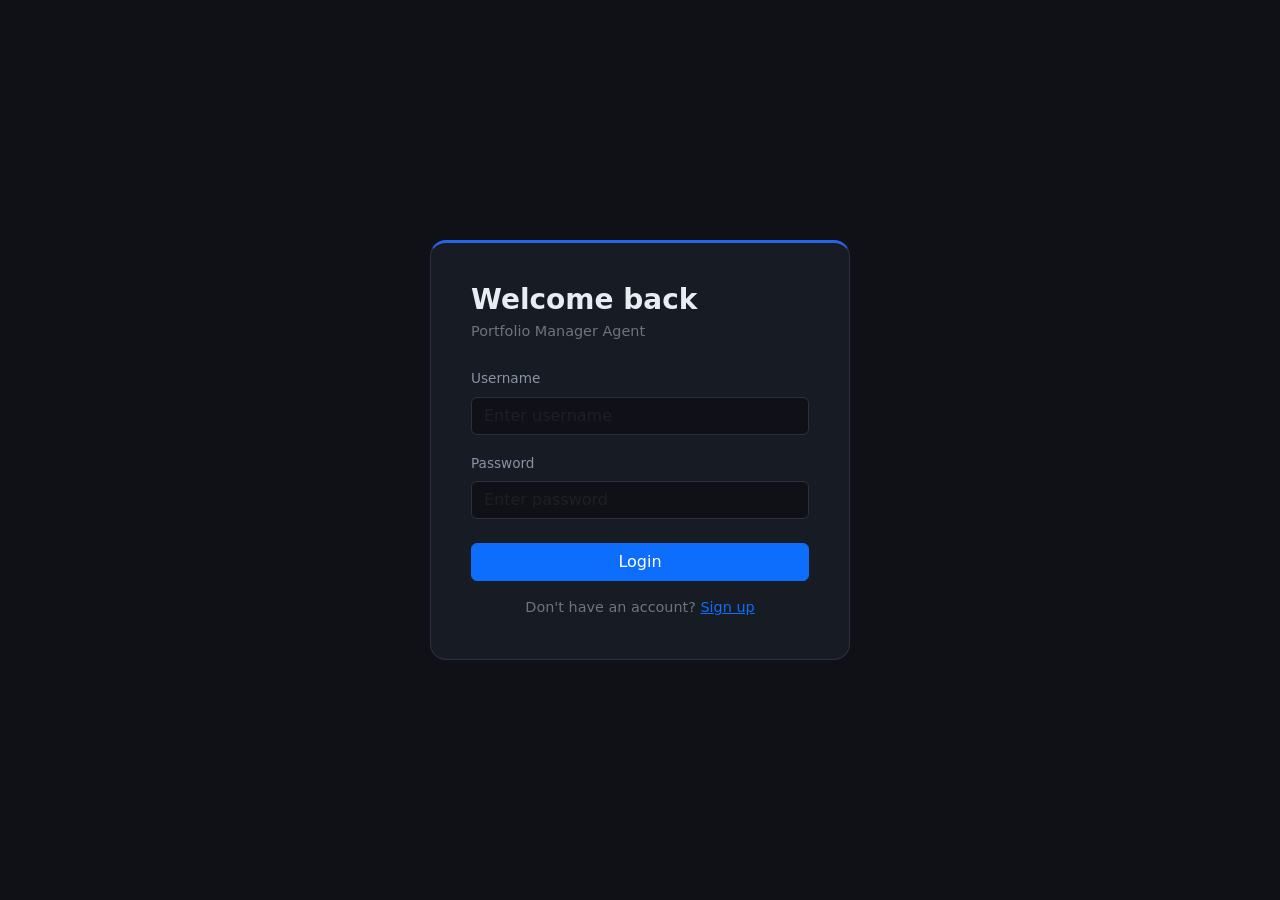
<file: templates/login.html>
<!DOCTYPE html>
<html lang="en">
<head>
    <meta charset="UTF-8">
    <meta name="viewport" content="width=device-width, initial-scale=1.0">
    <title>Login — Portfolio Manager</title>
    <link href="https://cdn.jsdelivr.net/npm/bootstrap@5.3.3/dist/css/bootstrap.min.css" rel="stylesheet">
    <style>
        body { background: #0f1116; color: #e8ecf3; min-height: 100vh; display: flex; align-items: center; justify-content: center; font-family: 'Inter', system-ui, sans-serif; }
        .auth-card { background: #171b23; border: 1px solid #2a3040; border-radius: 16px; padding: 2.5rem; width: 100%; max-width: 420px; border-top: 3px solid #2563eb; }
        .form-control { background: #0f1116; border-color: #2a3040; color: #e8ecf3; }
        .form-control:focus { background: #0f1116; border-color: #2563eb; color: #e8ecf3; box-shadow: 0 0 0 2px rgba(37,99,235,0.25); }
        .form-label { color: #8a93a5; font-size: 0.85rem; }
        #errorMsg { display: none; }
    </style>
</head>
<body>
<div class="auth-card">
    <h3 class="mb-1 fw-semibold">Welcome back</h3>
    <p class="text-secondary mb-4" style="font-size:0.9rem">Portfolio Manager Agent</p>
    <div id="errorMsg" class="alert alert-danger py-2 mb-3"></div>
    <div class="mb-3">
        <label class="form-label">Username</label>
        <input type="text" class="form-control" id="username" placeholder="Enter username">
    </div>
    <div class="mb-4">
        <label class="form-label">Password</label>
        <input type="password" class="form-control" id="password" placeholder="Enter password">
    </div>
    <button class="btn btn-primary w-100 mb-3" id="loginBtn">Login</button>
    <p class="text-center text-secondary mb-0" style="font-size:0.9rem">
        Don't have an account? <a href="/signup" class="text-primary">Sign up</a>
    </p>
</div>
<script>
document.getElementById('loginBtn').addEventListener('click', async () => {
    const btn = document.getElementById('loginBtn');
    const err = document.getElementById('errorMsg');
    err.style.display = 'none';
    btn.disabled = true;
    btn.textContent = 'Logging in...';
    try {
        const res = await fetch('/api/auth/login', {
            method: 'POST',
            headers: {'Content-Type': 'application/json'},
            body: JSON.stringify({
                username: document.getElementById('username').value.trim(),
                password: document.getElementById('password').value
            })
        });
        const data = await res.json();
        if (!res.ok) throw new Error(data.error || 'Login failed');
        window.location.href = data.redirect;
    } catch(e) {
        err.textContent = e.message;
        err.style.display = 'block';
        btn.disabled = false;
        btn.textContent = 'Login';
    }
});
document.getElementById('password').addEventListener('keydown', e => {
    if (e.key === 'Enter') document.getElementById('loginBtn').click();
});
</script>
</body>
</html>
</file>
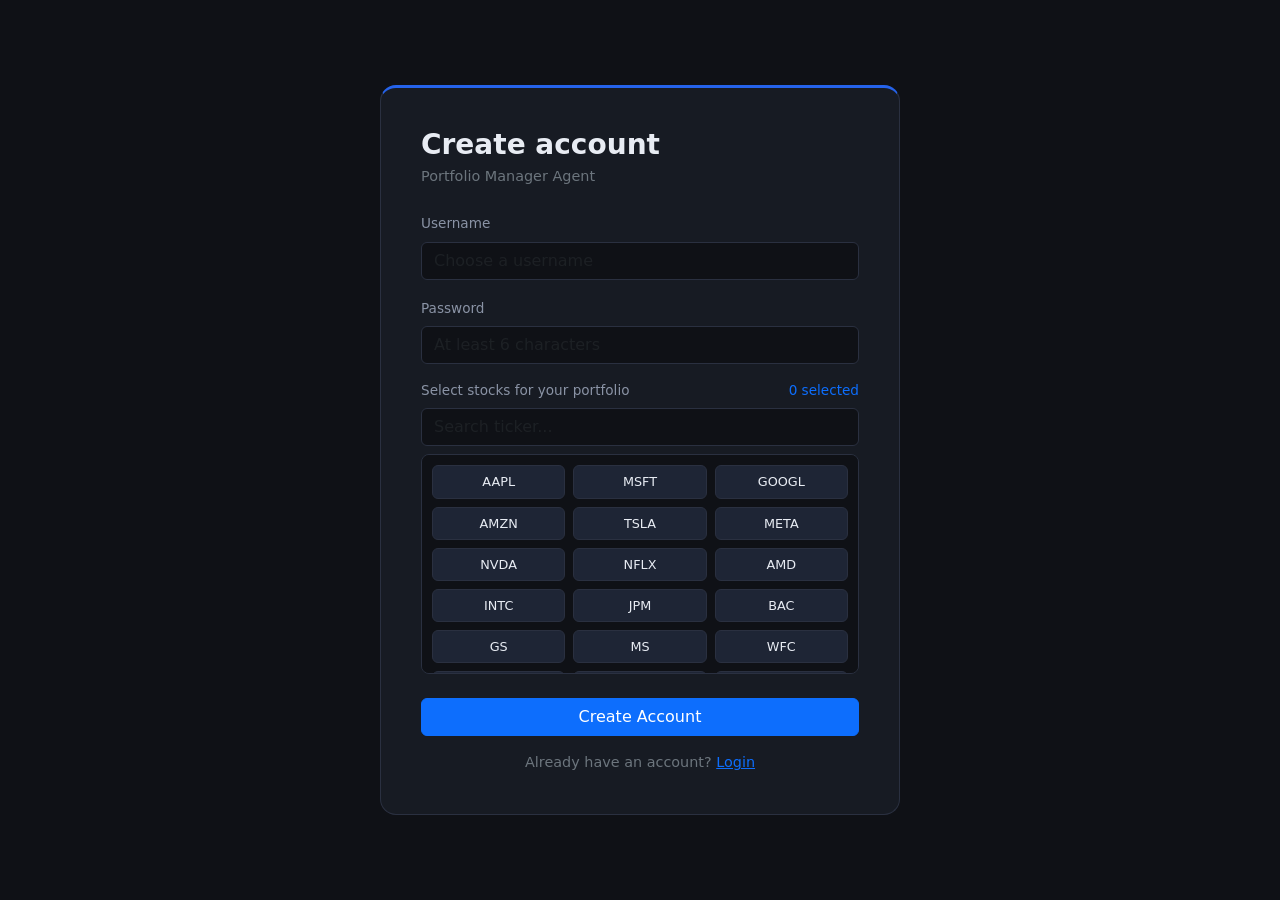
<file: templates/signup.html>
<!DOCTYPE html>
<html lang="en">
<head>
    <meta charset="UTF-8">
    <meta name="viewport" content="width=device-width, initial-scale=1.0">
    <title>Sign Up — Portfolio Manager</title>
    <link href="https://cdn.jsdelivr.net/npm/bootstrap@5.3.3/dist/css/bootstrap.min.css" rel="stylesheet">
    <style>
        body { background: #0f1116; color: #e8ecf3; min-height: 100vh; display: flex; align-items: center; justify-content: center; padding: 2rem 1rem; font-family: 'Inter', system-ui, sans-serif; }
        .auth-card { background: #171b23; border: 1px solid #2a3040; border-top: 3px solid #2563eb; border-radius: 16px; padding: 2.5rem; width: 100%; max-width: 520px; }
        .form-control, .form-select { background: #0f1116; border-color: #2a3040; color: #e8ecf3; }
        .form-control:focus { background: #0f1116; border-color: #2563eb; color: #e8ecf3; box-shadow: 0 0 0 2px rgba(37,99,235,0.25); }
        .form-label { color: #8a93a5; font-size: 0.85rem; }
        .stock-grid { display: grid; grid-template-columns: repeat(auto-fill, minmax(100px, 1fr)); gap: 8px; max-height: 220px; overflow-y: auto; padding: 10px; background: #0f1116; border: 1px solid #2a3040; border-radius: 8px; }
        .stock-chip { background: #1e2535; border: 1px solid #2a3040; border-radius: 6px; padding: 6px 10px; cursor: pointer; font-size: 0.8rem; text-align: center; transition: all 0.15s; user-select: none; }
        .stock-chip:hover { border-color: #2563eb; }
        .stock-chip.selected { background: #1e3a5f; border-color: #2563eb; color: #60a5fa; }
        #errorMsg { display: none; }
        ::-webkit-scrollbar { width: 4px; } ::-webkit-scrollbar-track { background: #0f1116; } ::-webkit-scrollbar-thumb { background: #2a3040; border-radius: 2px; }
    </style>
</head>
<body>
<div class="auth-card">
    <h3 class="mb-1 fw-semibold">Create account</h3>
    <p class="text-secondary mb-4" style="font-size:0.9rem">Portfolio Manager Agent</p>
    <div id="errorMsg" class="alert alert-danger py-2 mb-3"></div>
    <div class="mb-3">
        <label class="form-label">Username</label>
        <input type="text" class="form-control" id="username" placeholder="Choose a username">
    </div>
    <div class="mb-3">
        <label class="form-label">Password</label>
        <input type="password" class="form-control" id="password" placeholder="At least 6 characters">
    </div>
    <div class="mb-3">
        <label class="form-label d-flex justify-content-between">
            <span>Select stocks for your portfolio</span>
            <span id="selectedCount" class="text-primary">0 selected</span>
        </label>
        <input type="text" class="form-control mb-2" id="stockSearch" placeholder="Search ticker...">
        <div class="stock-grid" id="stockGrid"></div>
    </div>
    <button class="btn btn-primary w-100 mb-3 mt-2" id="signupBtn">Create Account</button>
    <p class="text-center text-secondary mb-0" style="font-size:0.9rem">
        Already have an account? <a href="/login" class="text-primary">Login</a>
    </p>
</div>
<script>
const STOCKS = ["AAPL","MSFT","GOOGL","AMZN","TSLA","META","NVDA","NFLX","AMD","INTC","JPM","BAC","GS","MS","WFC","V","MA","PYPL","SQ","COIN","JNJ","PFE","MRK","ABBV","UNH","CVS","AMGN","GILD","BMY","LLY","XOM","CVX","COP","BP","SLB","NEE","DUK","SO","AEP","D","WMT","TGT","COST","HD","LOW","MCD","SBUX","NKE","DIS","IBM"];
const selected = new Set();
function renderGrid(filter = "") {
    const grid = document.getElementById("stockGrid");
    grid.innerHTML = "";
    STOCKS.filter(s => s.includes(filter.toUpperCase())).forEach(s => {
        const chip = document.createElement("div");
        chip.className = "stock-chip" + (selected.has(s) ? " selected" : "");
        chip.textContent = s;
        chip.onclick = () => {
            if (selected.has(s)) selected.delete(s);
            else selected.add(s);
            document.getElementById("selectedCount").textContent = selected.size + " selected";
            renderGrid(document.getElementById("stockSearch").value);
        };
        grid.appendChild(chip);
    });
}
document.getElementById("stockSearch").addEventListener("input", e => renderGrid(e.target.value));
renderGrid();
document.getElementById("signupBtn").addEventListener("click", async () => {
    const btn = document.getElementById("signupBtn");
    const err = document.getElementById("errorMsg");
    err.style.display = 'none';
    const username = document.getElementById("username").value.trim();
    const password = document.getElementById("password").value;
    if (!username || !password) { err.textContent = "Username and password are required"; err.style.display = "block"; return; }
    if (selected.size === 0) { err.textContent = "Select at least one stock"; err.style.display = "block"; return; }
    btn.disabled = true; btn.textContent = "Creating account...";
    try {
        const res = await fetch("/api/auth/signup", {
            method: "POST", headers: {"Content-Type": "application/json"},
            body: JSON.stringify({ username, password, tickers: [...selected] })
        });
        const data = await res.json();
        if (!res.ok) throw new Error(data.error || "Signup failed");
        window.location.href = data.redirect;
    } catch(e) {
        err.textContent = e.message; err.style.display = "block";
        btn.disabled = false; btn.textContent = "Create Account";
    }
});
</script>
</body>
</html>
</file>
